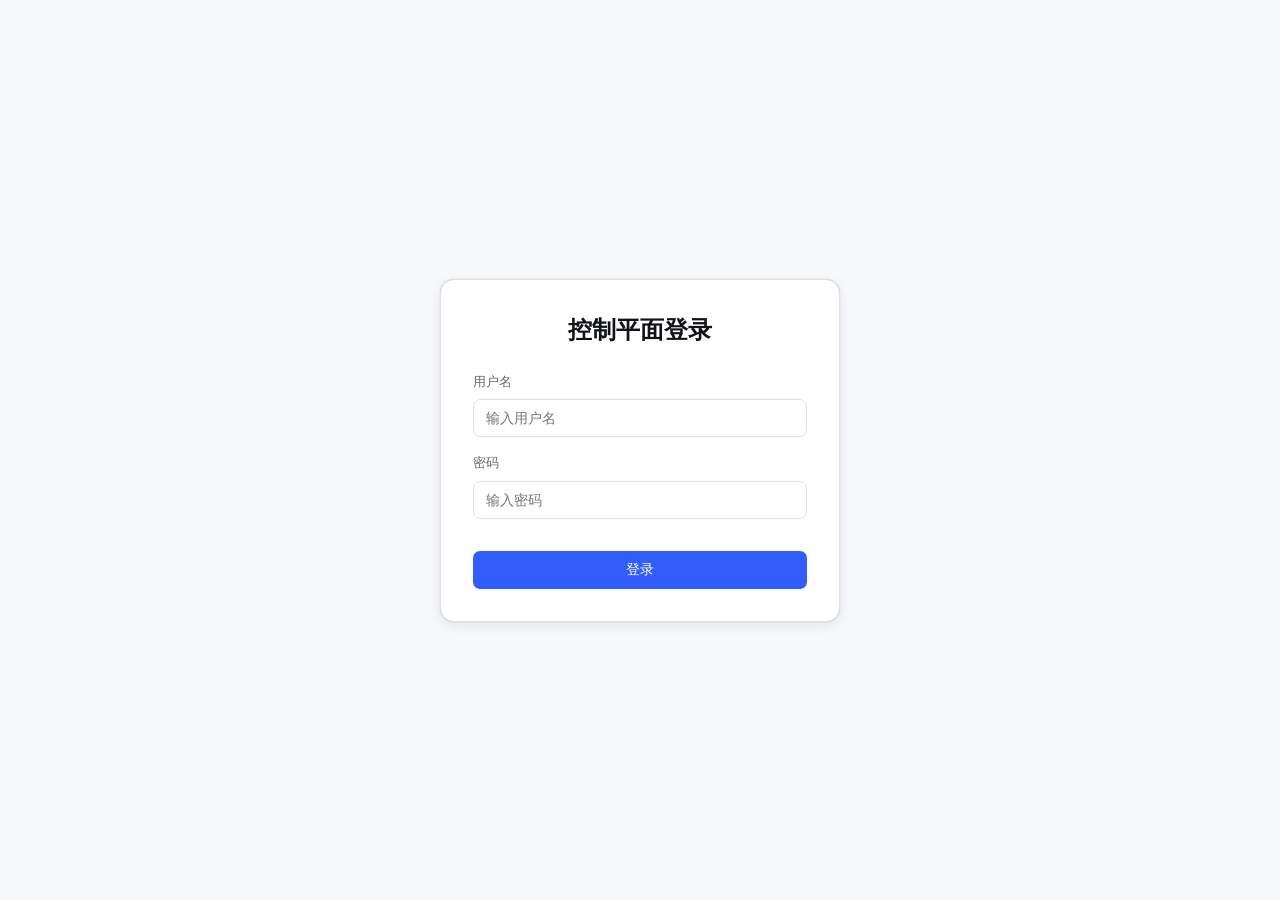
<file: control_plane/static/index.html>
<!DOCTYPE html>
<html lang="zh-CN">
<head>
  <meta charset="UTF-8">
  <meta name="viewport" content="width=device-width, initial-scale=1.0">
  <title>登录 - 管理后台</title>
  <link rel="stylesheet" href="style.css">
</head>
<body>
  <div class="login-wrapper">
    <div class="login-container">
      <h1>控制平面登录</h1>
      <form id="loginForm">
        <div class="form-group">
          <label for="username">用户名</label>
          <input type="text" id="username" class="input" placeholder="输入用户名" required>
        </div>
        <div class="form-group">
          <label for="password">密码</label>
          <input type="password" id="password" class="input" placeholder="输入密码" required>
        </div>
        <button type="submit" class="btn btn-primary w-full mt-4">登录</button>
      </form>
    </div>
  </div>
  <script src="main.js"></script>
</body>
</html>
</file>
<file: control_plane/static/style.css>
:root {
  /* Colors - Light Theme */
  --bg: #F7F8FA;
  --canvas: #FFFFFF;
  --text-strong: #111318;
  --text-weak: #626975;
  --border: #DDE1E7;
  
  --accent: #315EFB;
  --accent-hover: #274bc8;
  
  --success: #16845B;
  --warn: #B26A00;
  --error: #C43B3B;
  
  /* Radii */
  --radius-data: 4px;
  --radius-input: 7px;
  --radius-floating: 10px;
  --radius-login: 14px;
  
  /* Heights */
  --h-compact: 32px;
  --h-default: 38px;
  --h-touch: 44px;
  
  /* Typography */
  --font-sans: system-ui, -apple-system, "Segoe UI", Roboto, Helvetica, Arial, sans-serif;
  --font-mono: ui-monospace, SFMono-Regular, Consolas, "Liberation Mono", Menlo, monospace;
  
  /* Animation */
  --anim-fast: 90ms;
  --anim-normal: 140ms;
  --anim-slow: 200ms;
  
  /* Shadows */
  --shadow-floating: 0 4px 12px rgba(0, 0, 0, 0.08), 0 0 1px rgba(0, 0, 0, 0.2);
}

@media (prefers-color-scheme: dark) {
  :root {
    --bg: #101216;
    --canvas: #15181D;
    --text-strong: #F2F4F7;
    --text-weak: #9AA2AE;
    --border: #2A2F37;
    
    --shadow-floating: 0 4px 12px rgba(0, 0, 0, 0.4), 0 0 1px rgba(255, 255, 255, 0.1);
  }
}

* {
  box-sizing: border-box;
  margin: 0;
  padding: 0;
}

body {
  font-family: var(--font-sans);
  background-color: var(--bg);
  color: var(--text-strong);
  line-height: 1.5;
  font-size: 14px;
  -webkit-font-smoothing: antialiased;
}

a {
  color: var(--accent);
  text-decoration: none;
}
a:hover {
  text-decoration: underline;
}

/* Typography Scale */
h1 { font-size: 28px; font-weight: 600; }
h2 { font-size: 20px; font-weight: 600; }
h3 { font-size: 16px; font-weight: 600; }
.text-small { font-size: 12px; }
.text-tiny { font-size: 11px; }
.mono { font-family: var(--font-mono); }

/* Buttons */
.btn {
  display: inline-flex;
  align-items: center;
  justify-content: center;
  height: var(--h-default);
  padding: 0 16px;
  border-radius: var(--radius-input);
  font-size: 14px;
  font-weight: 500;
  cursor: pointer;
  border: 1px solid transparent;
  transition: all var(--anim-fast) ease-in-out;
  background-color: var(--canvas);
  color: var(--text-strong);
  border-color: var(--border);
}
.btn:hover {
  background-color: var(--bg);
}
.btn-primary {
  background-color: var(--accent);
  color: #fff;
  border-color: transparent;
}
.btn-primary:hover {
  background-color: var(--accent-hover);
}

/* Inputs */
.input {
  height: var(--h-default);
  padding: 0 12px;
  border-radius: var(--radius-input);
  border: 1px solid var(--border);
  background-color: var(--canvas);
  color: var(--text-strong);
  font-size: 14px;
  width: 100%;
  transition: border-color var(--anim-fast);
}
.input:focus {
  outline: none;
  border-color: var(--accent);
}

/* Layout */
.layout {
  display: flex;
  height: 100vh;
  overflow: hidden;
}

.sidebar {
  width: 240px;
  background-color: var(--canvas);
  border-right: 1px solid var(--border);
  display: flex;
  flex-direction: column;
}
.sidebar-header {
  padding: 24px;
  font-weight: 600;
  font-size: 16px;
  border-bottom: 1px solid var(--border);
}
.nav-menu {
  padding: 16px 8px;
  display: flex;
  flex-direction: column;
  gap: 4px;
}
.nav-item {
  display: flex;
  align-items: center;
  padding: 8px 16px;
  border-radius: var(--radius-input);
  color: var(--text-strong);
  font-size: 14px;
  transition: background-color var(--anim-fast);
}
.nav-item:hover {
  background-color: var(--bg);
}
.nav-item.active {
  background-color: var(--bg);
  color: var(--accent);
  font-weight: 500;
}

.main-content {
  flex: 1;
  display: flex;
  flex-direction: column;
  overflow-y: auto;
  background-color: var(--bg);
}
.topbar {
  height: 60px;
  display: flex;
  align-items: center;
  padding: 0 32px;
  background-color: var(--canvas);
  border-bottom: 1px solid var(--border);
}

/* Login Container */
.login-wrapper {
  display: flex;
  align-items: center;
  justify-content: center;
  min-height: 100vh;
  padding: 20px;
}
.login-container {
  width: 100%;
  max-width: 400px;
  background-color: var(--canvas);
  border-radius: var(--radius-login);
  padding: 32px;
  box-shadow: var(--shadow-floating);
  border: 1px solid var(--border);
}
.login-container h1 {
  margin-bottom: 24px;
  font-size: 24px;
  text-align: center;
}
.form-group {
  margin-bottom: 16px;
}
.form-group label {
  display: block;
  margin-bottom: 8px;
  color: var(--text-weak);
  font-size: 13px;
  font-weight: 500;
}

/* Utilities */
.text-weak { color: var(--text-weak); }
.mt-4 { margin-top: 16px; }
.mt-8 { margin-top: 32px; }
.mb-4 { margin-bottom: 16px; }
.flex { display: flex; }
.items-center { align-items: center; }
.justify-between { justify-content: space-between; }
.gap-2 { gap: 8px; }
.gap-4 { gap: 16px; }
.w-full { width: 100%; }
.p-8 { padding: 32px; }

/* Dashboard Cards */
.card {
  background-color: var(--canvas);
  border: 1px solid var(--border);
  border-radius: var(--radius-floating);
  padding: 24px;
}
.card-title {
  font-size: 16px;
  font-weight: 600;
  margin-bottom: 16px;
}

/* Planner grid */
.planner-grid {
  display: grid;
  grid-template-columns: repeat(7, 1fr);
  gap: 1px;
  background-color: var(--border);
  border: 1px solid var(--border);
  border-radius: var(--radius-data);
  overflow: hidden;
}
.planner-cell {
  background-color: var(--canvas);
  min-height: 120px;
  padding: 8px;
}
.planner-header {
  background-color: var(--bg);
  padding: 8px;
  text-align: center;
  font-size: 13px;
  font-weight: 500;
  color: var(--text-weak);
}
.plan-item {
  background-color: var(--bg);
  border: 1px solid var(--border);
  border-radius: 3px;
  padding: 4px 8px;
  font-size: 12px;
  margin-bottom: 4px;
  color: var(--text-strong);
  border-left: 3px solid var(--accent);
}

/* Chat */
.chat-layout {
  display: flex;
  height: calc(100vh - 60px);
}
.chat-sidebar {
  width: 280px;
  border-right: 1px solid var(--border);
  background-color: var(--canvas);
  overflow-y: auto;
}
.chat-main {
  flex: 1;
  display: flex;
  flex-direction: column;
}
.chat-messages {
  flex: 1;
  padding: 24px 32px;
  overflow-y: auto;
  display: flex;
  flex-direction: column;
  gap: 16px;
}
.chat-message {
  display: flex;
  flex-direction: column;
  max-width: 80%;
}
.chat-message.self {
  align-self: flex-end;
}
.chat-message-author {
  font-size: 12px;
  color: var(--text-weak);
  margin-bottom: 4px;
}
.chat-message-bubble {
  background-color: var(--canvas);
  border: 1px solid var(--border);
  padding: 12px 16px;
  border-radius: var(--radius-floating);
  font-size: 14px;
  line-height: 1.5;
}
.chat-message.self .chat-message-bubble {
  background-color: var(--accent);
  color: #fff;
  border-color: transparent;
}
.chat-message.self .chat-message-author {
  text-align: right;
}
.chat-input-area {
  padding: 16px 32px;
  background-color: var(--canvas);
  border-top: 1px solid var(--border);
}
.chat-input-box {
  display: flex;
  gap: 12px;
}
.chat-list-item {
  padding: 16px;
  border-bottom: 1px solid var(--border);
  cursor: pointer;
  transition: background-color var(--anim-fast);
}
.chat-list-item:hover {
  background-color: var(--bg);
}
.chat-list-item.active {
  background-color: #ebf0fe;
  border-left: 3px solid var(--accent);
}
@media (prefers-color-scheme: dark) {
  .chat-list-item.active {
    background-color: #1a2542;
  }
}
.chat-list-name {
  font-weight: 500;
  margin-bottom: 4px;
}
.chat-list-preview {
  font-size: 12px;
  color: var(--text-weak);
  white-space: nowrap;
  overflow: hidden;
  text-overflow: ellipsis;
}
</file>
